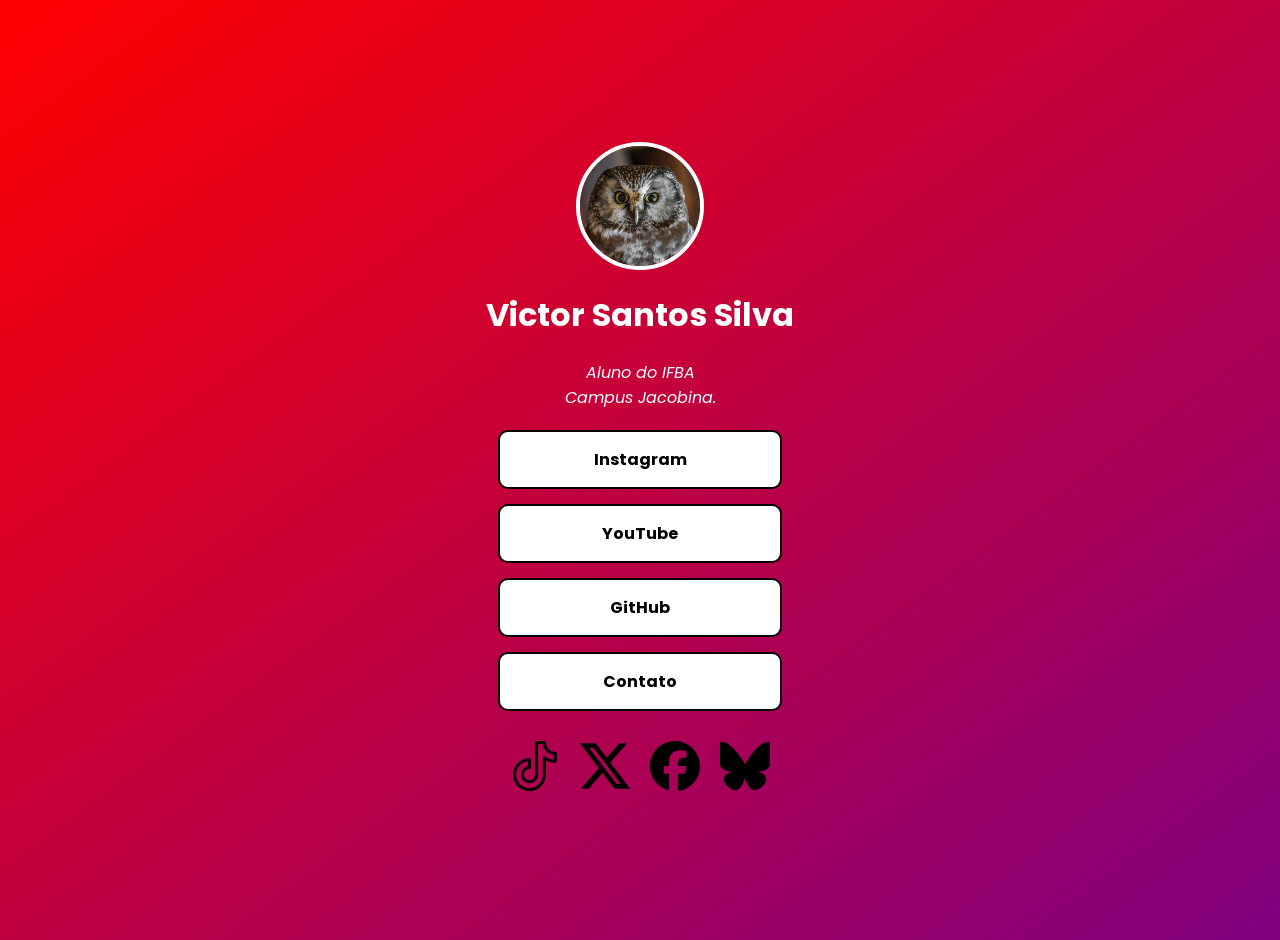
<file: Atividade 3 - Réplica do Linktree/index.html>
<!DOCTYPE html>
<html lang="pt-br">
<head>
    <meta charset="UTF-8">
    <meta name="viewport" content="width=device-width, initial-scale=1.0">
    <title>Meu Linktree</title>
    <link rel="stylesheet" href="style.css">
    <link href="https://fonts.googleapis.com/css2?family=Poppins:wght@300;500;700&display=swap" rel="stylesheet">
</head>
<body>

    <div class="container">
        <div class="container-foto">
        <img src="foto.jpg" alt="Foto de perfil" class="foto">
         </div>
        <h1>Victor Santos Silva</h1>
        <p class="descricao">
            Aluno do IFBA<br>Campus Jacobina.
        </p>
        
        <div id="links_principais"></div>
        <div id="redes_sociais" class="redes"></div>
    </div>

    <script src="script.js"></script>
</body>
</html>
</file>
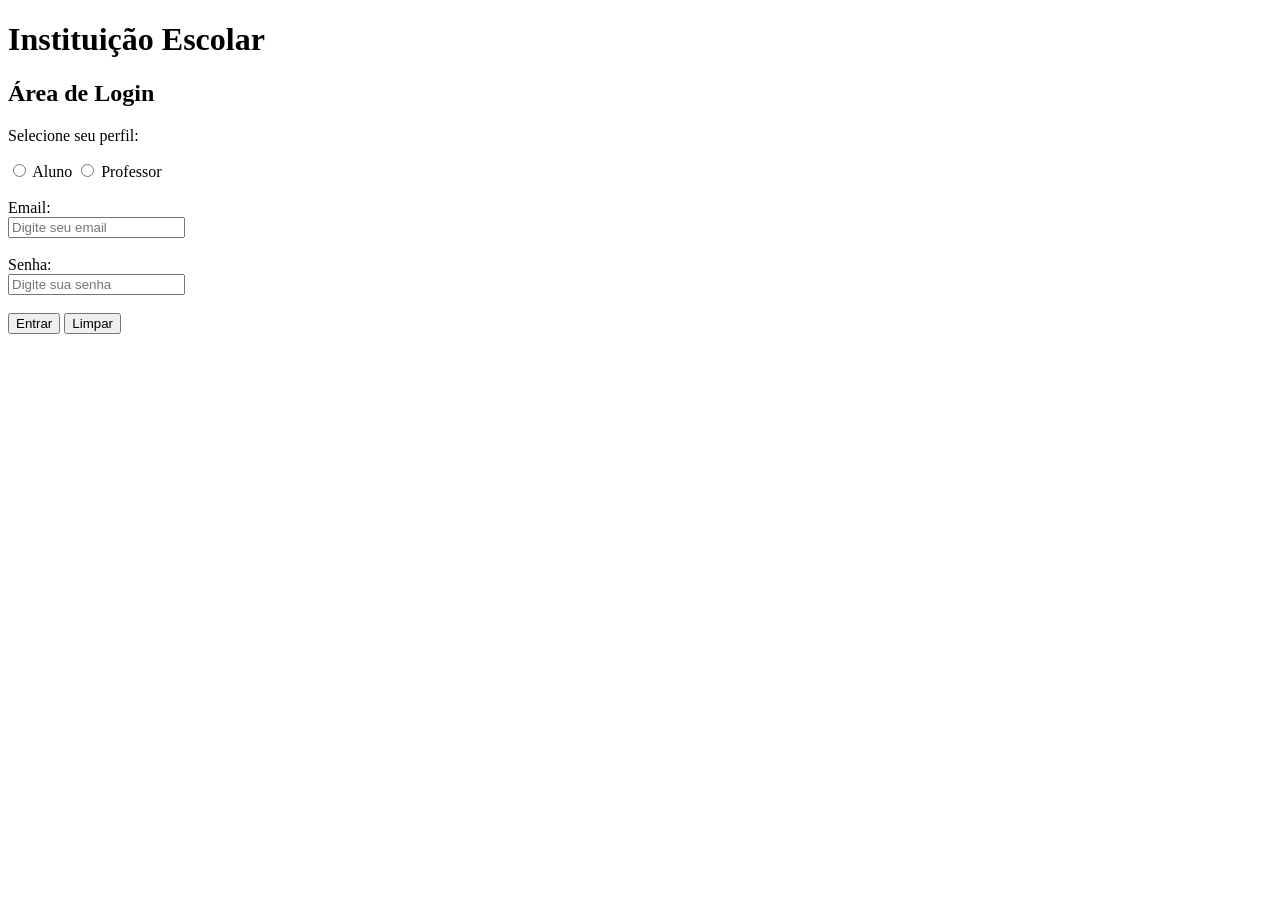
<file: Atividade 2 - Site de Login/Site de Login.html>
<!DOCTYPE html>
<html lang="pt-br">

<head>
    <meta charset="UTF-8">
    <title>Login Institucional</title>
</head>

<body>

    <h1>Instituição Escolar</h1>
    <h2>Área de Login</h2>
    <form>
        <p>Selecione seu perfil:</p>
        <input type="radio" name="perfil" value="aluno">
        <label>Aluno</label>
        <input type="radio" name="perfil" value="professor">
        <label>Professor</label>
        <br><br>
        <label>Email:</label>
        <br>
        <input type="email" placeholder="Digite seu email">
        <br><br>
        <label>Senha:</label>
        <br>
        <input type="password" placeholder="Digite sua senha">
        <br><br>
        <button type="submit">Entrar</button>
        <button type="reset">Limpar</button>
    </form>

</body>
</html>
</file>
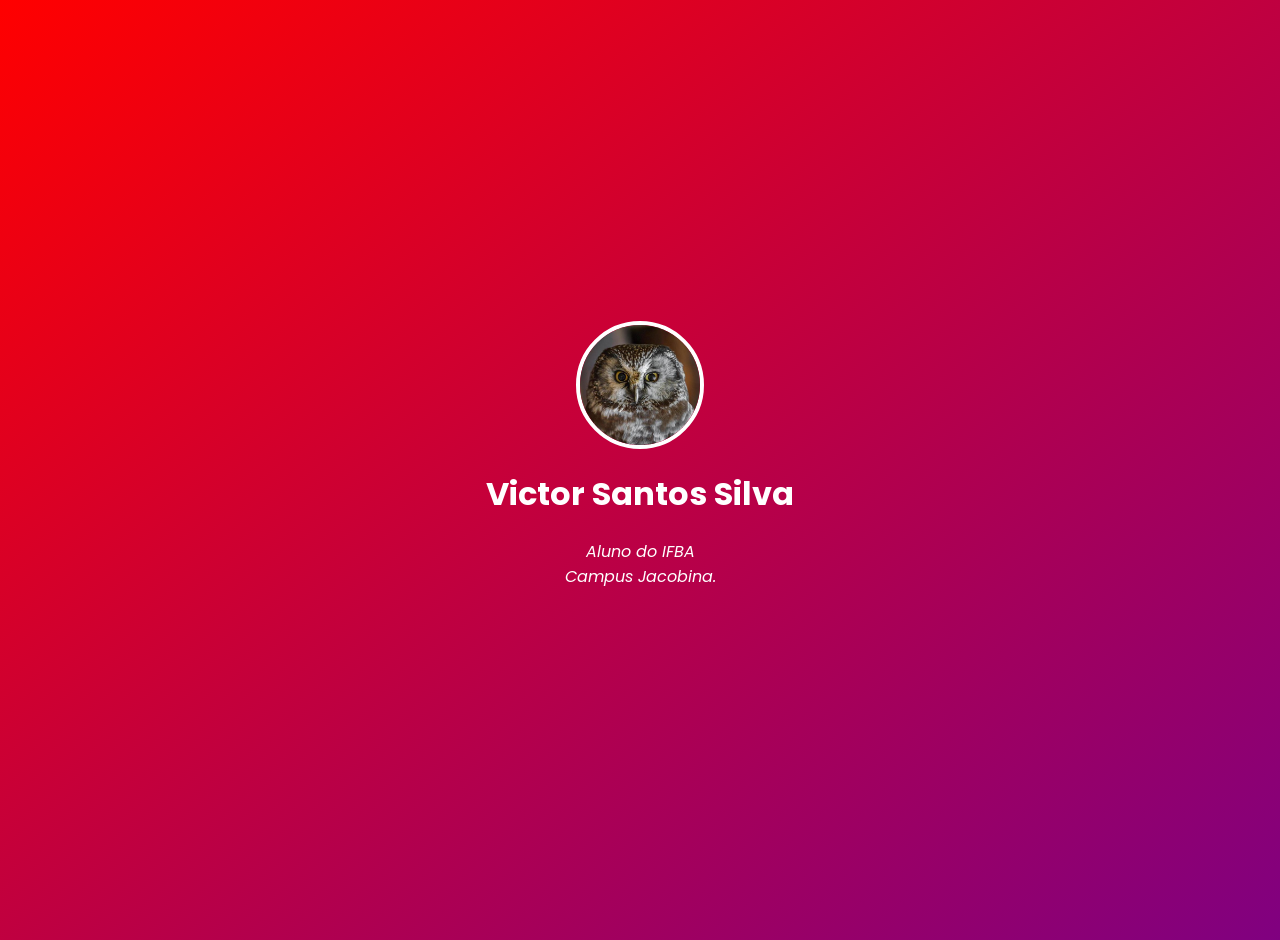
<file: Atividade 3 - Réplica do Linktree/site.html>
<!DOCTYPE html>
<html lang="pt-br">
<head>
    <meta charset="UTF-8">
    <meta name="viewport" content="width=device-width, initial-scale=1.0">
    <title>Meu Linktree</title>
    <link rel="stylesheet" href="style.css">
    <link href="https://fonts.googleapis.com/css2?family=Poppins:wght@300;500;700&display=swap" rel="stylesheet">
</head>
<body>

    <div class="container">
        <div class="container-foto">
        <img src="foto.jpg" alt="Foto de perfil" class="foto">
         </div>
        <h1>Victor Santos Silva</h1>
        <p class="descricao">
            Aluno do IFBA<br>Campus Jacobina.
        </p>
        
        <div id="main-links"></div>

        <div id="social-links" class="redes"></div>
    </div>

    <script src="script.js"></script>
</body>
</html>
</file>
<file: Atividade 3 - Réplica do Linktree/style.css>
body{
    margin: 0;
    padding: 20px 0;
    font-family: 'Poppins', sans-serif;
    background: linear-gradient(to bottom right, red, purple);
    min-height: 100vh;
    display: flex;
    justify-content: center;
    align-items: center;
}

.container{
    text-align: center;
}

.container-foto {
    width: 120px;
    height: 120px;
    border-radius: 50%;
    border: 4px solid white;
    margin: 0 auto 15px auto; 
    overflow: hidden;        
}

.foto {
    width: 100%;
    height: 100%;
    object-fit: cover;
    transition: transform 0.3s ease;
}

.container-foto:hover .foto {
    transform: scale(1.15); 
}

h1{
    color: white;
}

.descricao{
    color: white;
    font-style: italic;
    text-align: center;
    margin-bottom: 20px;
}

a{
    display: block;
    width: 250px;
    margin: 15px auto;
    padding: 15px;
    text-decoration: none;
    background-color: white;
    color: black;
    border-radius: 10px;
    border: 2px solid black;
    font-weight: bold;
    transition: background-color 0.3s ease,
                color 0.3s ease,
                transform 0.3s ease;
}

a:hover{
    background-color: black;
    color: white;
    transform: scale(1.05);
}

.redes{
    display: flex;
    justify-content: center;
    gap: 20px;
    margin-top: 30px;
}

.redes a{
    width: auto;
    margin: 0;
    padding: 0;
    background: none;
    border: none;
}

.redes img{
    width: 50px;
    height: 50px;
    object-fit: cover;
    transition: transform 0.3s ease;
}

.redes img:hover{
    transform: scale(1.1);
}
</file>
